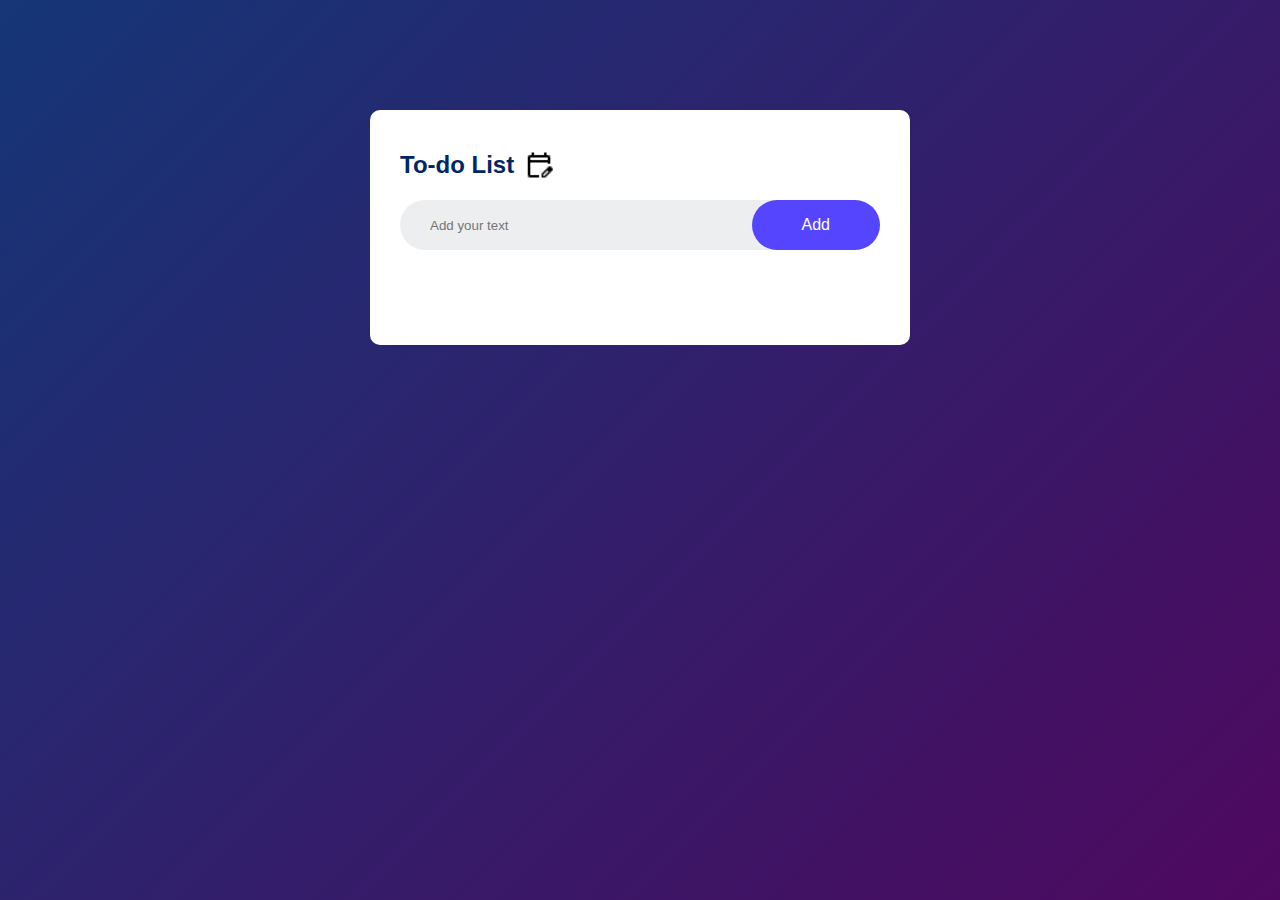
<file: GreatStack_30days_Porject/1.Todo-list-app/index.html>
<!DOCTYPE html>
<html lang="en">
<head>
    <meta charset="UTF-8">
    <meta name="viewport" content="width=device-width, initial-scale=1.0">
    <title>Todo list App</title>
    <link rel="stylesheet" href="style.css">
</head>
<body>
    <div class="container">
        <div class="todo-app">
            <h2>To-do List <img src="icon.png" alt=""></h2>
            <div class="row">
                <input type="text" id="input-box" placeholder="Add your text">
                <button onclick="addTask()">Add</button>
            </div>
            <ul id="list-container">
                <!-- <li class="checked">Task 1</li>
                <li>Task 2</li>
                <li>Task 3</li> -->
            </ul>
        </div>
    </div>

<script>

    const inputBox = document.getElementById('input-box');
    const listContainer = document.getElementById('list-container');

    function addTask(){

        if(inputBox.value === ''){
            alert('You must write something!');
        }
        else{
            let li = document.createElement('li');
            li.innerHTML = inputBox.value;
            listContainer.appendChild(li);

            let span = document.createElement('span');
            span.innerHTML = '\u00d7';
            li.appendChild(span);
        }
        inputBox.value = '';
        saveData();
    }

    listContainer.addEventListener('click', (e) => {

        if(e.target.tagName === 'LI'){
            e.target.classList.toggle('checked');
            saveData();
        }
        else if(e.target.tagName == 'SPAN'){
            e.target.parentElement.remove();
            saveData();
        }
    }, false);

    function saveData(){
        localStorage.setItem('data', listContainer.innerHTML);
    }
    function showTask(){
        listContainer.innerHTML = localStorage.getItem('data');
    }

    showTask();
</script>
</body>
</html>
</file>
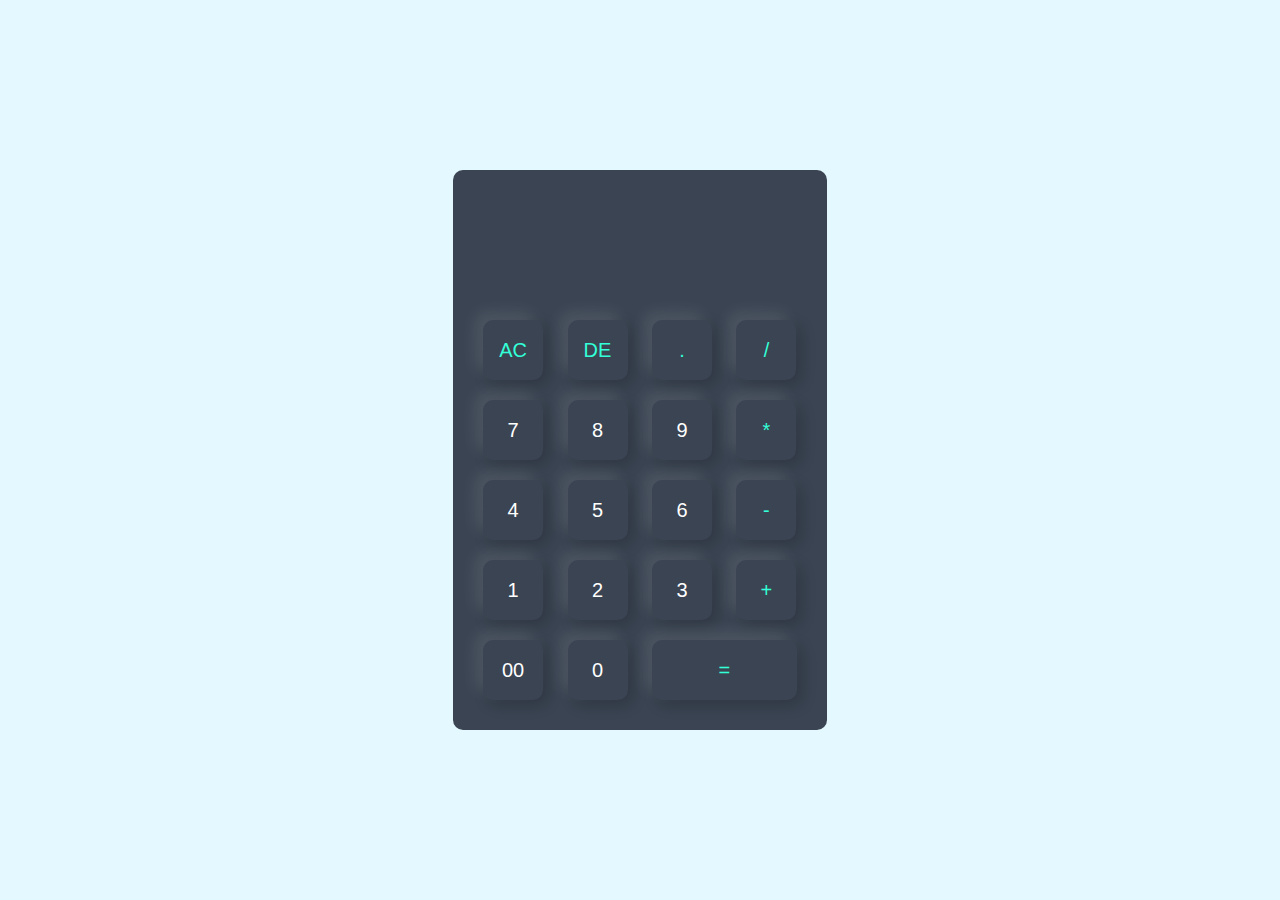
<file: GreatStack_30days_Porject/2.Calculator/index.html>
<!DOCTYPE html>
<html lang="en">
<head>
    <meta charset="UTF-8">
    <meta name="viewport" content="width=device-width, initial-scale=1.0">
    <title>Calculator app</title>
    <link rel="stylesheet" href="style.css">
</head>
<body>
    <div class="container">
        <div class="calculator">
            <form>
                <div class="display">
                    <input type="text" name="display">
                </div>
                <div>
                    <input type="button" value="AC" onclick="display.value = ''" class="operator">
                    <input type="button" value="DE" onclick="display.value = display.value.toString().slice(0, -1)" class="operator">
                    <input type="button" value="." onclick="display.value += '.'" class="operator">
                    <input type="button" value="/" onclick="display.value += '/'" class="operator">
                </div>
                <div>
                    <input type="button" value="7" onclick="display.value += '7'">
                    <input type="button" value="8" onclick="display.value += '8'">
                    <input type="button" value="9" onclick="display.value += '9'">
                    <input type="button" value="*" onclick="display.value += '*'" class="operator">
                </div>
                <div>
                    <input type="button" value="4" onclick="display.value += '4'">
                    <input type="button" value="5" onclick="display.value += '5'">
                    <input type="button" value="6" onclick="display.value += '6'">
                    <input type="button" value="-" onclick="display.value += '-'" class="operator">
                </div>
                <div>
                    <input type="button" value="1" onclick="display.value += '1'">
                    <input type="button" value="2" onclick="display.value += '2'">
                    <input type="button" value="3" onclick="display.value += '3'">
                    <input type="button" value="+" onclick="display.value += '+'" class="operator">
                </div>
                <div>
                    <input type="button" value="00" onclick="display.value += '00'">
                    <input type="button" value="0" onclick="display.value += '0'">
                    <input type="button" value="=" onclick="display.value = eval(display.value)" class="equal operator">
                </div>
            </form>
        </div>
    </div>
</body>
</html>
</file>
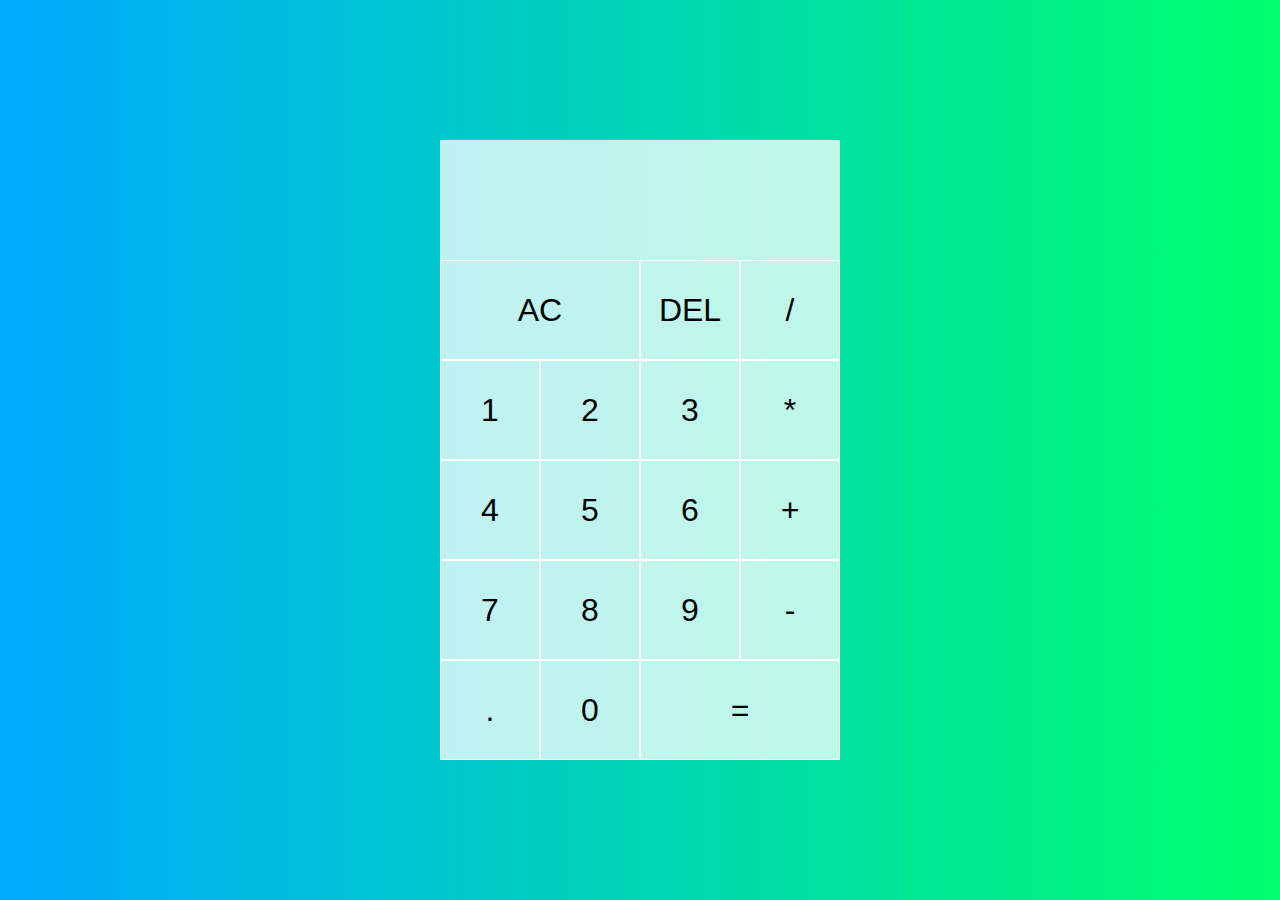
<file: Nodemy_30days_Project/2.Calculator/index.html>
<!DOCTYPE html>
<html lang="en">
<head>
    <meta charset="UTF-8">
    <meta http-equiv="X-UA-Compatible" content="IE=edge">
    <meta name="viewport" content="width=device-width, initial-scale=1.0">
    <title>Build a caculator</title>
    <link rel="stylesheet" href="style.css" type="text/css">
    <script src="main.js" defer></script>
</head>
<body>
    <div class="calculator-grid">
        <div class="output">
            <div data-previous-operand class="previous-operand"></div>
            <div data-current-operand class="current-operand"></div>
        </div>
        <button data-all-clear class="span-two">AC</button>
        <button data-delete>DEL</button>
        <button data-operation>/</button>
        <button data-number>1</button>
        <button data-number>2</button>
        <button data-number>3</button>
        <button data-operation>*</button>
        <button data-number>4</button>
        <button data-number>5</button>
        <button data-number>6</button>
        <button data-operation>+</button>
        <button data-number>7</button>
        <button data-number>8</button>
        <button data-number>9</button>
        <button data-operation>-</button>
        <button data-number>.</button>
        <button data-number>0</button>
        <button data-equals class="span-two">=</button>

    </div>
</body>
</html>
</file>
<file: GreatStack_30days_Porject/1.Todo-list-app/style.css>
*{
    margin: 0;
    padding: 0;
    font-family: 'Popins', sans-serif;
    box-sizing: border-box;
}
.container{
    width: 100%;
    min-height: 100vh;
    background: linear-gradient(135deg,#153677, #4e085f);
    padding: 10px;
}
.todo-app{
    width: 100%;
    max-width: 540px;
    background: #fff;
    margin: 100px auto 20px;
    padding: 40px 30px 70px;
    border-radius: 10px;
}
.todo-app h2{
    color: #002765;
    display: flex;
    align-items: center;
    margin-bottom: 20px;
}
.todo-app h2 img{
    width: 30px;
    margin-left: 10px;
}
.row{
    display: flex;
    align-items: center;
    justify-content: space-between;
    background: #edeef0;
    border-radius: 30px;
    padding-left: 20px;
    margin-bottom: 25px;
}
input{
    flex: 1;
    border: none;
    outline: none;
    padding: 10px;
    background: transparent;
    font-weight: 14px;
}
button{
    border: none;
    outline: none;
    padding: 16px 50px;
    background: #5545ff;
    color: #fff;
    font-size: 16px;
    cursor: pointer;
    border-radius: 40px;
}
ul li{
    list-style: none;
    font-size: 17px;
    padding: 12px 8px 12px 50px;
    user-select: none;
    cursor: pointer;
    position: relative;
}
ul li::before{
    content: '';
    position: absolute;
    height: 28px;
    width: 28px;
    border-radius: 50%;
    background-image:  url(unchecked.png);
    background-size:  cover;
    background-position: center;
    top: 12px;
    left: 8px;
}
ul li.checked{
    color: rgb(15, 223, 22);
    text-decoration: line-through;
}
ul li.checked::before{
    background-image: url(checked.png);
    background-color: rgb(84, 207, 244);
}
ul li span{
    position: absolute;
    right: 0px;
    top: 5px;
    width: 40px;
    height: 40px;
    font-size: 22px;
    color: white;
    line-height: 40px;
    text-align: center;
    background: hsl(0, 84%, 59%);
    border-radius: 4px;
    
}
ul li span:hover{
    background: hsl(0, 84%, 40%);
    cursor: pointer;
}
</file>
<file: GreatStack_30days_Porject/2.Calculator/style.css>
*{
    margin: 0;
    padding: 0;
    font-family: 'Poppins', sans-serif;
    box-sizing: border-box;
}
.container{
    width: 100%;
    height: 100vh;
    background: #e3f9ff;
    display: flex;
    flex-direction:column;
    align-items: center;
    justify-content: center;
}
.calculator{
    background: #3a4452;
    padding: 20px;
    border-radius: 10px;
}
.calculator form input{
    border: 0;
    outline: 0;
    width: 60px;
    height: 60px;
    border-radius: 10px;
    box-shadow: -8px -8px 15px rgba(255, 255, 255, 0.1), 5px 5px 15px rgba(0, 0, 0, 0.2);
    background: transparent;
    font-size: 20px;
    color: #fff;
    cursor: pointer;
    margin: 10px;
}
form .display{
    display: flex;
    flex-direction: flex-end;
    margin: 20px 0;
}
form .display input{
    text-align: right;
    flex: 1;
    font-size: 45px;
    box-shadow: none;
}
form input.equal{
    width: 145px;
}
form input.operator{
    color: #33ffd8
}
</file>
<file: Nodemy_30days_Project/2.Calculator/style.css>
*, *::before, *::after {
    box-sizing: border-box;
    font-family: Gotham Rounded, sans-serif;
    font-weight: normal;
}

body {
    padding: 0;
    margin: 0;
    background: linear-gradient(to right, #00AAFF, #00FF6C);
}
.calculator-grid {
    display: grid;
    justify-content: center;
    align-content: center;
    min-height: 100vh;
    grid-template-columns: repeat(4, 100px);
    grid-template-rows: minmax(120px, auto) repeat(5, 100px);
}
.calculator-grid > button {
    cursor: pointer;
    font-size: 2rem;
    border: 1px solid white;
    outline: none;
    background-color: rgba(255, 255, 255, .75);
}
.calculator-grid > button:hover {
    background-color: rgba(255, 255, 255, .9);
}
.span-two {
    grid-column: span 2;
}
.output {
    grid-column: 1 / -1;
    background-color: rgba(255, 255, 255, .75);
    display: flex;
    align-items: flex-end;
    justify-content: space-around;
    flex-direction: column;
    padding: 10px;
    word-wrap: break-word;
    word-break: break-all;
}
.output .previous-operand {
    color: rgba(255, 255, 255, .75);
    font-size: 1.5rem;
}
.output .current-operand {
    color: white;
    font-size: 2.5rem;
}
</file>
